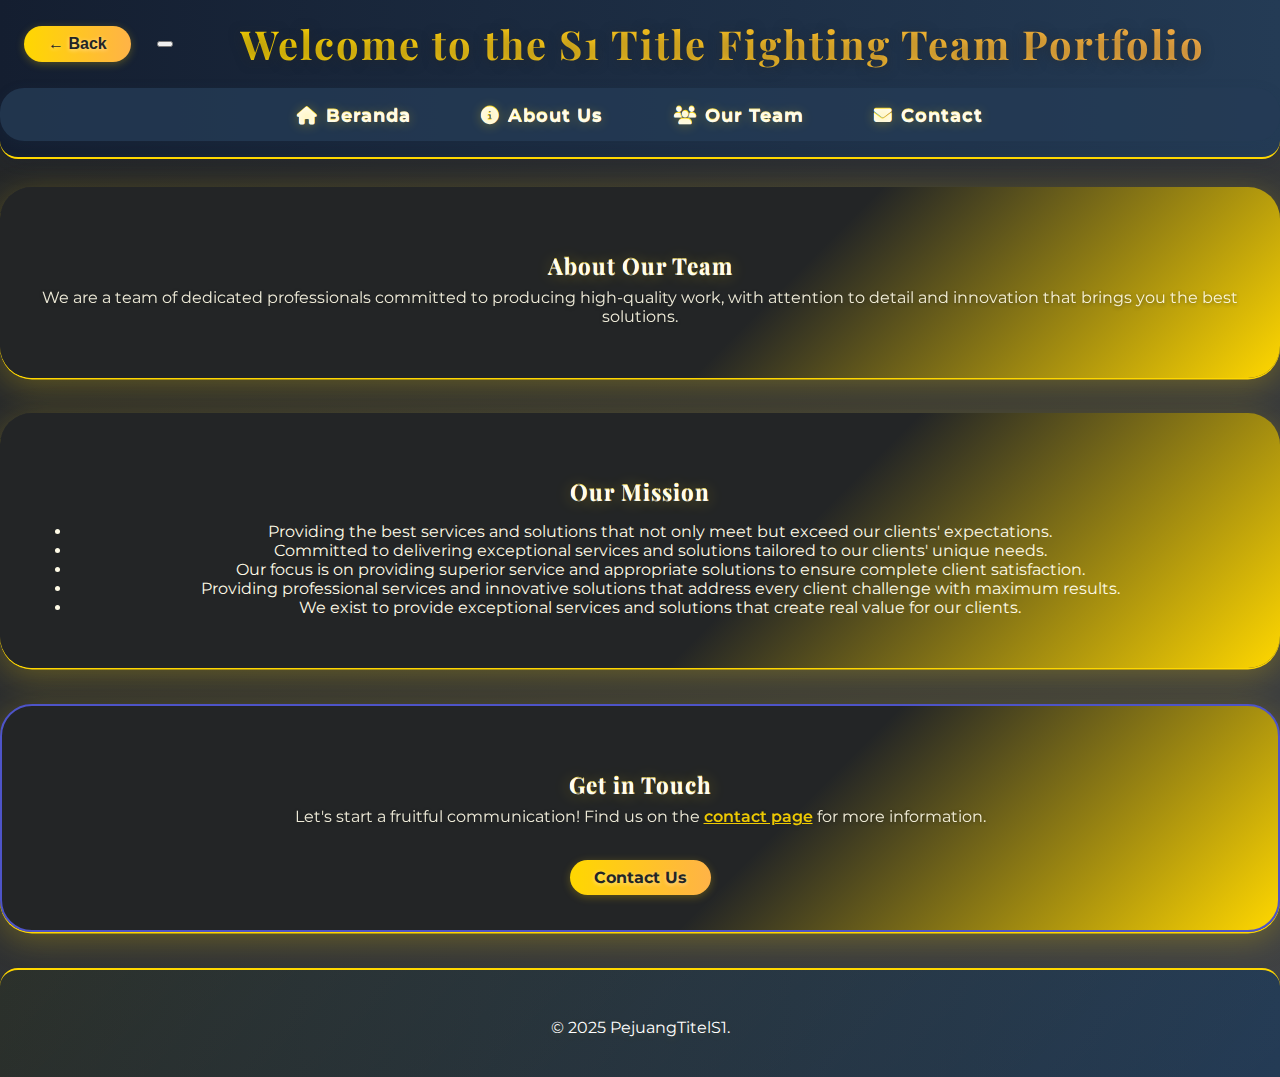
<file: about.html>
<!DOCTYPE html>
<html lang="en">
<head>
    <meta charset="UTF-8">
    <meta name="viewport" content="width=device-width, initial-scale=1.0">
    <title>Team Portfolio</title>
    <link rel="stylesheet" href="css/styles.css">
    <link rel="stylesheet" href="https://cdnjs.cloudflare.com/ajax/libs/font-awesome/6.4.2/css/all.min.css">
    <!-- Google Fonts for luxury look -->
    <link href="https://fonts.googleapis.com/css2?family=Montserrat:wght@600;700&family=Playfair+Display:wght@700&display=swap" rel="stylesheet">
</head>
<body class="luxury-bg">
    <header class="modern-header luxury-header">
        <div class="header-top">
            <button class="back-btn luxury-btn" onclick="history.back()">&#8592; Back</button>
            <button class="hamburger luxury-hamburger" id="hamburger-btn" aria-label="Open navigation">
                <span></span>
                <span></span>
                <span></span>
            </button>
            <div class="header-text">
                <h1 class="header-title">
                    <span class="header-gradient">Welcome to the S1 Title Fighting Team Portfolio</span>
                </h1>
            </div>
        </div>
        <nav>
            <ul class="modern-navbar luxury-navbar" id="main-navbar">
                <li><a href="index.html"><i class="fa fa-home"></i> Beranda</a></li>
                <li><a href="about.html"><i class="fa fa-info-circle"></i> About Us</a></li>
                <li><a href="team.html"><i class="fa fa-users"></i> Our Team</a></li>
                <li><a href="contact.html"><i class="fa fa-envelope"></i> Contact</a></li>
            </ul>
        </nav>
    </header>
    <main class="center-main">
        <section class="info-section luxury-card animate-fadein">
            <h2 class="luxury-name">About Our Team</h2>
            <p class="luxury-bio">We are a team of dedicated professionals committed to producing high-quality work, with attention to detail and innovation that brings you the best solutions.</p>
        </section>
        <section class="info-section luxury-card animate-fadein">
            <h2 class="luxury-name">Our Mission</h2>
            <ul class="mission-list">
                <li>Providing the best services and solutions that not only meet but exceed our clients' expectations.</li>
                <li>Committed to delivering exceptional services and solutions tailored to our clients' unique needs.</li>
                <li>Our focus is on providing superior service and appropriate solutions to ensure complete client satisfaction.</li>
                <li>Providing professional services and innovative solutions that address every client challenge with maximum results.</li>
                <li>We exist to provide exceptional services and solutions that create real value for our clients.</li>
            </ul>
        </section>
        <section class="info-section contact-highlight luxury-card animate-fadein">
            <h2 class="luxury-name">Get in Touch</h2>
            <p class="luxury-bio">Let's start a fruitful communication! Find us on the <a href="contact.html" class="contact-link">contact page</a> for more information.</p>
            <a href="contact.html" class="contact-btn luxury-btn">Contact Us</a>
        </section>
    </main>
    <footer class="luxury-footer">
        <p>&copy; 2025 PejuangTitelS1.</p>
    </footer>
    <a href="https://wa.me/6285834428378?text=Halo%20saya%20tertarik%20dengan%20jasa%20anda" class="wa-float" target="_blank" aria-label="Chat via WhatsApp">
        <i class="fab fa-whatsapp"></i>
        <span class="wa-tooltip">Chat via WhatsApp</span>
    </a>
    <script src="js/main.js"></script>
    <script>
    window.addEventListener('scroll', function() {
        const waBtn = document.querySelector('.wa-float');
        if (window.scrollY > 120) {
            waBtn.classList.add('show');
        } else {
            waBtn.classList.remove('show');
        }
    });
    </script>
</body>
</html>
</file>
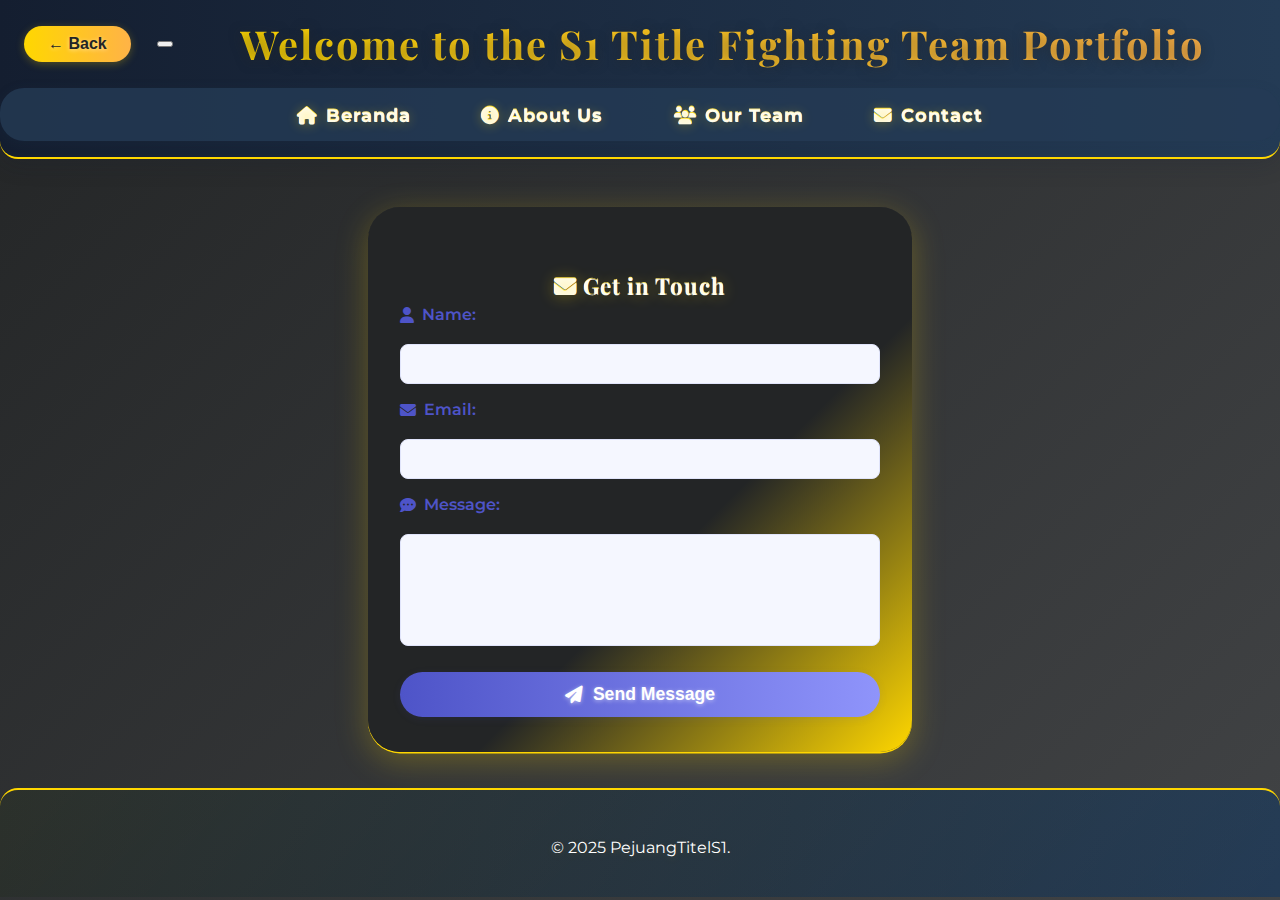
<file: contact.html>
<!DOCTYPE html>
<html lang="en">
<head>
    <meta charset="UTF-8">
    <meta name="viewport" content="width=device-width, initial-scale=1.0">
    <title>Team Portfolio</title>
    <link rel="stylesheet" href="css/styles.css">
    <link rel="stylesheet" href="https://cdnjs.cloudflare.com/ajax/libs/font-awesome/6.4.2/css/all.min.css">
    <!-- Google Fonts for luxury look -->
    <link href="https://fonts.googleapis.com/css2?family=Montserrat:wght@600;700&family=Playfair+Display:wght@700&display=swap" rel="stylesheet">
</head>
<body class="luxury-bg">
    <header class="modern-header luxury-header">
        <div class="header-top">
            <button class="back-btn luxury-btn" onclick="history.back()">&#8592; Back</button>
            <button class="hamburger luxury-hamburger" id="hamburger-btn" aria-label="Open navigation">
                <span></span>
                <span></span>
                <span></span>
            </button>
            <div class="header-text">
                <h1 class="header-title">
                    <span class="header-gradient">Welcome to the S1 Title Fighting Team Portfolio</span>
                </h1>
            </div>
        </div>
        <nav>
            <ul class="modern-navbar luxury-navbar" id="main-navbar">
                <li><a href="index.html"><i class="fa fa-home"></i> Beranda</a></li>
                <li><a href="about.html"><i class="fa fa-info-circle"></i> About Us</a></li>
                <li><a href="team.html"><i class="fa fa-users"></i> Our Team</a></li>
                <li><a href="contact.html"><i class="fa fa-envelope"></i> Contact</a></li>
            </ul>
        </nav>
    </header>
    <main>
        <section class="contact-section luxury-card animate-fadein">
            <h2 class="contact-title luxury-name"><i class="fa fa-envelope"></i> Get in Touch</h2>
            <form class="contact-form" action="https://formspree.io/f/xovnyrnq" method="POST">
                <label for="name"><i class="fa fa-user"></i> Name:</label>
                <input type="text" id="name" name="name" required class="luxury-input">

                <label for="email"><i class="fa fa-envelope"></i> Email:</label>
                <input type="email" id="email" name="email" required class="luxury-input">

                <label for="message"><i class="fa fa-comment-dots"></i> Message:</label>
                <textarea id="message" name="message" required class="luxury-input"></textarea>

                <button type="submit" class="luxury-btn"><i class="fa fa-paper-plane"></i> Send Message</button>
            </form>
        </section>
    </main>
    <footer class="luxury-footer">
        <p>&copy; 2025 PejuangTitelS1.</p>
    </footer>
    <a href="https://wa.me/6285834428378?text=Halo%20saya%20tertarik%20dengan%20jasa%20anda" class="wa-float" target="_blank" aria-label="Chat via WhatsApp">
        <i class="fab fa-whatsapp"></i>
        <span class="wa-tooltip">Chat via WhatsApp</span>
    </a>
    <script src="js/main.js"></script>
    <script>
    window.addEventListener('scroll', function() {
        const waBtn = document.querySelector('.wa-float');
        if (window.scrollY > 120) {
            waBtn.classList.add('show');
        } else {
            waBtn.classList.remove('show');
        }
    });
    </script>
</body>
</html>
</file>
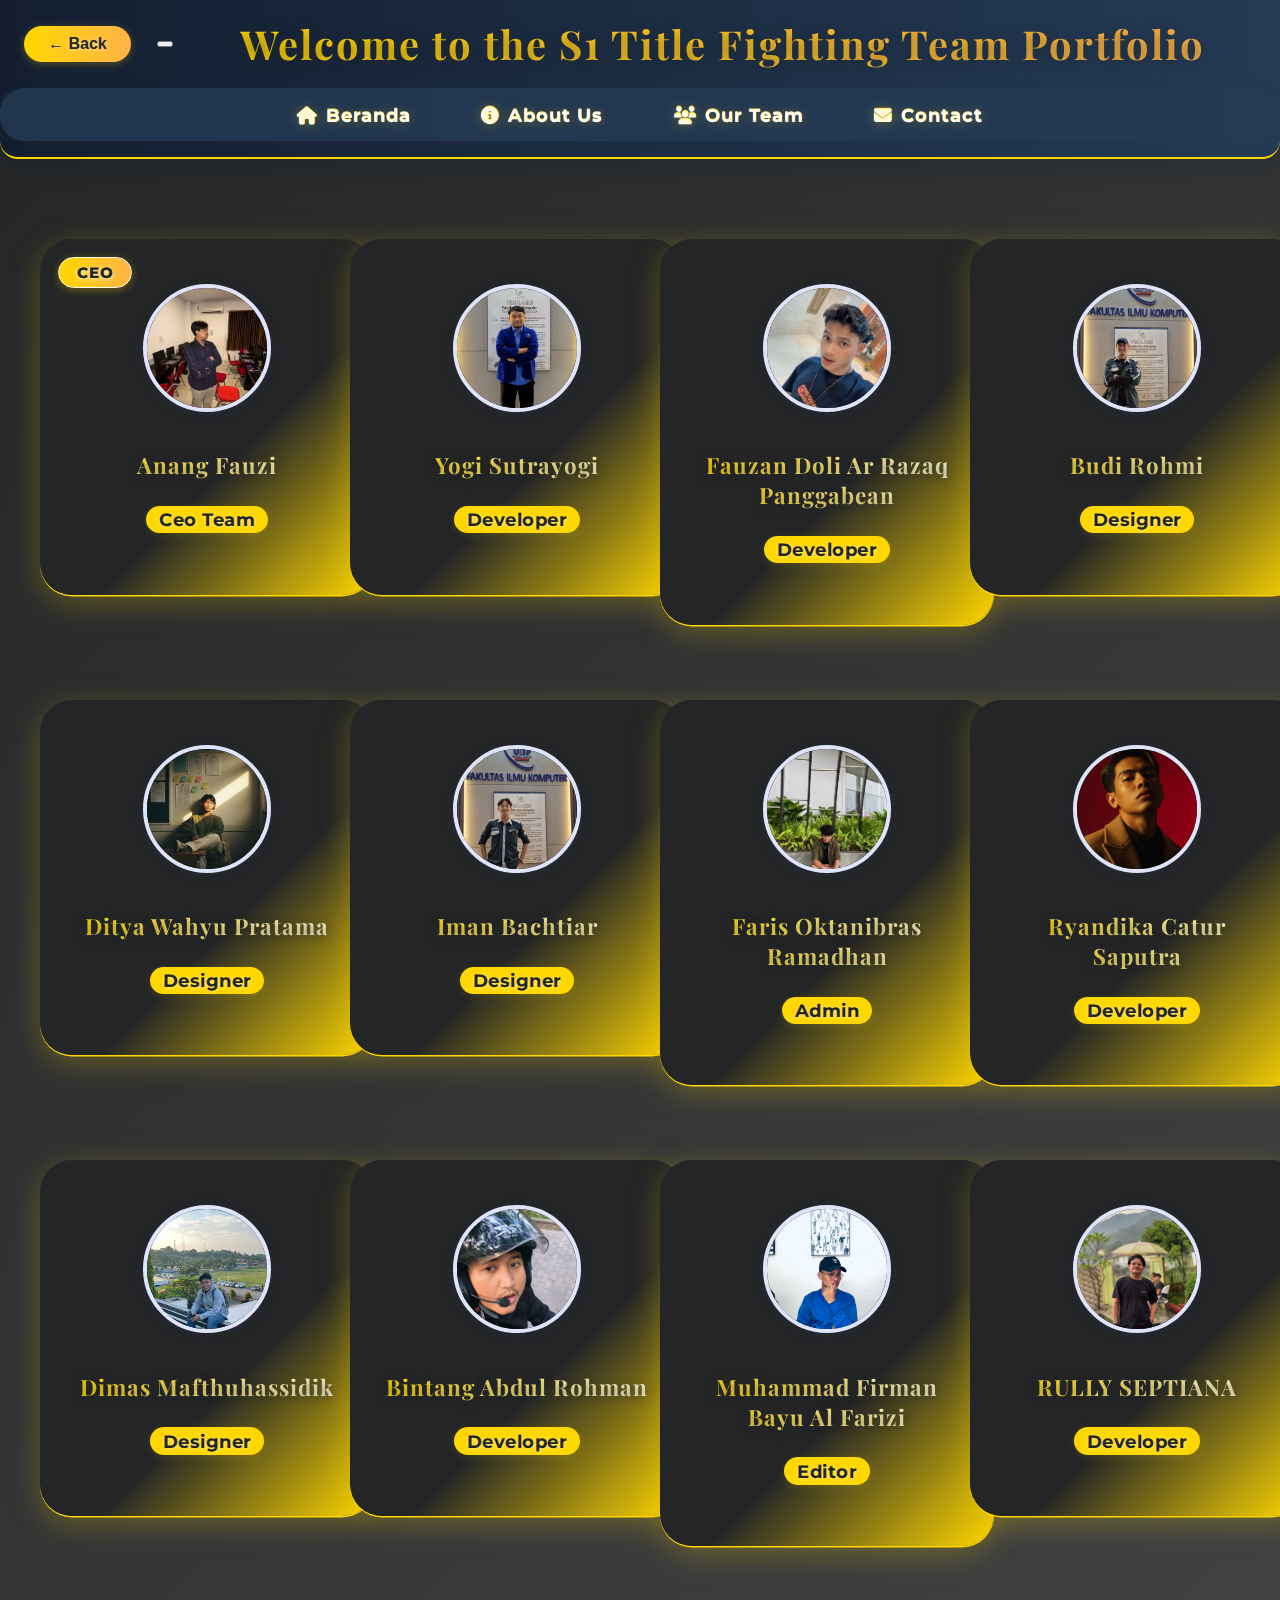
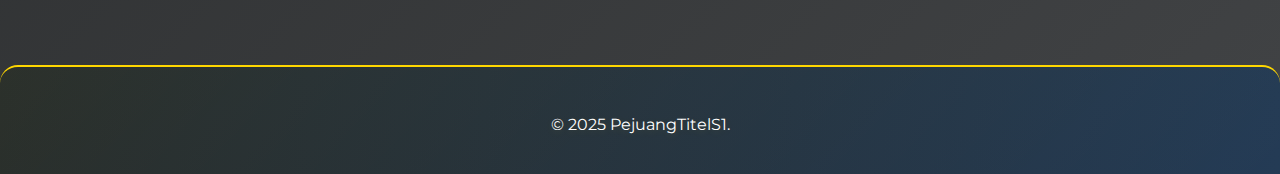
<file: team.html>
<!DOCTYPE html>
<html lang="en">
<head>
    <meta charset="UTF-8">
    <meta name="viewport" content="width=device-width, initial-scale=1.0">
    <title>Team Portfolio</title>
    <link rel="stylesheet" href="css/styles.css">
    <link rel="stylesheet" href="https://cdnjs.cloudflare.com/ajax/libs/font-awesome/6.4.2/css/all.min.css">
    <!-- Google Fonts for luxury look -->
    <link href="https://fonts.googleapis.com/css2?family=Montserrat:wght@600;700&family=Playfair+Display:wght@700&display=swap" rel="stylesheet">
</head>
<body class="luxury-bg">
    <header class="modern-header luxury-header">
        <div class="header-top">
            <button class="back-btn luxury-btn" onclick="history.back()">&#8592; Back</button>
            <button class="hamburger luxury-hamburger" id="hamburger-btn" aria-label="Open navigation">
                <span></span>
                <span></span>
                <span></span>
            </button>
            <div class="header-text">
                <h1 class="header-title">
                    <span class="header-gradient">Welcome to the S1 Title Fighting Team Portfolio</span>
                </h1>
            </div>
        </div>
        <nav>
            <ul class="modern-navbar luxury-navbar" id="main-navbar">
                <li><a href="index.html"><i class="fa fa-home"></i> Beranda</a></li>
                <li><a href="about.html"><i class="fa fa-info-circle"></i> About Us</a></li>
                <li><a href="team.html"><i class="fa fa-users"></i> Our Team</a></li>
                <li><a href="contact.html"><i class="fa fa-envelope"></i> Contact</a></li>
            </ul>
        </nav>
    </header>
    <main>
        <section id="team-members" class="team-members-grid luxury-team-grid">
            <article class="team-member luxury-card animate-fadein">
                <div class="luxury-badge">CEO</div>
                <img src="img/16.jpg"  class="profile-photo luxury-photo">
                <h2 class="luxury-name">Anang Fauzi</h2>
                <p class="role luxury-role">Ceo Team</p>
                <p class="bio luxury-bio"></p>
            </article>
            <article class="team-member luxury-card animate-fadein">
                <img src="img/8.jpg"  class="profile-photo luxury-photo">
                <h2 class="luxury-name">Yogi Sutrayogi</h2>
                <p class="role luxury-role">Developer</p>
                <p class="bio luxury-bio"></p>
            </article>
            <article class="team-member luxury-card animate-fadein">
                <img src="img/7.jpg"  class="profile-photo luxury-photo">
                <h2 class="luxury-name">Fauzan Doli Ar Razaq Panggabean</h2>
                <p class="role luxury-role">Developer</p>
                <p class="bio luxury-bio"></p>
            </article>
            <article class="team-member luxury-card animate-fadein">
                <img src="img/13.jpg"  class="profile-photo luxury-photo">
                <h2 class="luxury-name">Budi Rohmi</h2>
                <p class="role luxury-role">Designer</p>
                <p class="bio luxury-bio"></p>
            </article>
            <article class="team-member luxury-card animate-fadein">
                <img src="img/17.jpg"  class="profile-photo luxury-photo">
                <h2 class="luxury-name">Ditya Wahyu Pratama</h2>
                <p class="role luxury-role">Designer</p>
                <p class="bio luxury-bio"></p>
            </article>
            <article class="team-member luxury-card animate-fadein">
                <img src="img/14.jpg"  class="profile-photo luxury-photo">
                <h2 class="luxury-name">Iman Bachtiar</h2>
                <p class="role luxury-role">Designer</p>
                <p class="bio luxury-bio"></p>
            </article>
            <article class="team-member luxury-card animate-fadein">
                <img src="img/15.jpg"  class="profile-photo luxury-photo">
                <h2 class="luxury-name">Faris Oktanibras Ramadhan</h2>
                <p class="role luxury-role">Admin</p>
                <p class="bio luxury-bio"></p>
            </article>
            <article class="team-member luxury-card animate-fadein">
                <img src="img/11.jpg"  class="profile-photo luxury-photo">
                <h2 class="luxury-name">Ryandika Catur Saputra</h2>
                <p class="role luxury-role">Developer</p>
                <p class="bio luxury-bio"></p>
            </article>
            <article class="team-member luxury-card animate-fadein">
                <img src="img/12.jpg"  class="profile-photo luxury-photo">
                <h2 class="luxury-name">Dimas Mafthuhassidik</h2>
                <p class="role luxury-role">Designer</p>
                <p class="bio luxury-bio"></p>
            </article>
            <article class="team-member luxury-card animate-fadein">
                <img src="img/18.jpg"  class="profile-photo luxury-photo">
                <h2 class="luxury-name">Bintang Abdul Rohman</h2>
                <p class="role luxury-role">Developer</p>
                <p class="bio luxury-bio"></p>
            </article>
            <article class="team-member luxury-card animate-fadein">
                <img src="img/3.jpg"  class="profile-photo luxury-photo">
                <h2 class="luxury-name">Muhammad Firman Bayu Al Farizi</h2>
                <p class="role luxury-role">Editor</p>
                <p class="bio luxury-bio"></p>
            </article>
            <article class="team-member luxury-card animate-fadein">
                <img src="img/9.jpg"  class="profile-photo luxury-photo">
                <h2 class="luxury-name">RULLY SEPTIANA</h2>
                <p class="role luxury-role">Developer</p>
                <p class="bio luxury-bio"></p>
            </article>
        </section>
    </main>
    <footer class="luxury-footer">
        <p>&copy; 2025 PejuangTitelS1.</p>
    </footer>
    <a href="https://wa.me/6285834428378?text=Halo%20saya%20tertarik%20dengan%20jasa%20anda" class="wa-float" target="_blank" aria-label="Chat via WhatsApp">
        <i class="fab fa-whatsapp"></i>
        <span class="wa-tooltip">Chat via WhatsApp</span>
    </a>
    <script src="js/main.js"></script>
    <script>
    window.addEventListener('scroll', function() {
        const waBtn = document.querySelector('.wa-float');
        if (window.scrollY > 120) {
            waBtn.classList.add('show');
        } else {
            waBtn.classList.remove('show');
        }
    });
    </script>
</body>
</html>
</file>
<file: css/styles.css>
body {
    font-family: Arial, sans-serif;
    margin: 0;
    padding: 0;
    background-color: #f4f4f4;
    color: #232526; /* Default body text color */
}

/* Modern & Clean Header/Navbar */
header,
.modern-header {
    background: linear-gradient(90deg, #4e54c8 0%, #8f94fb 100%);
    box-shadow: 0 2px 12px rgba(78,84,200,0.10);
    border-radius: 0 0 18px 18px;
    margin-bottom: 28px;
    padding: 0;
}

.header-top {
    display: flex;
    align-items: center;
    justify-content: space-between;
    gap: 16px;
    padding: 16px 24px 0 24px;
    min-height: 56px;
}

.header-text {
    display: flex;
    flex-direction: column;
    align-items: center;
    flex: 1;
}

.header-title {
    font-size: 1.5em;
    font-weight: 800;
    margin: 0;
    padding: 0;
    text-align: center;
    letter-spacing: 1px;
    color: #232526; /* Header title color */
}

.header-gradient {
    font-size: 1.5em;
    font-weight: 800;
    background: linear-gradient(90deg, #fff 0%, #e0e4fa 100%);
    -webkit-background-clip: text;
    -webkit-text-fill-color: transparent;
    background-clip: text;
    text-fill-color: transparent;
    letter-spacing: 1.5px;
    line-height: 1.2;
    margin: 0;
    padding: 0;
}

.back-btn {
    background: #fff;
    color: #4e54c8;
    border: none;
    border-radius: 18px;
    padding: 7px 18px;
    font-size: 1em;
    font-weight: 600;
    cursor: pointer;
    box-shadow: 0 1px 4px rgba(0,0,0,0.08);
    transition: background 0.3s, color 0.3s;
    margin-right: 10px;
    height: 36px;
}
.back-btn:hover {
    background: #4e54c8;
    color: #fff;
}

nav,
nav ul {
    margin: 0;
    padding: 0;
}

nav ul {
    display: flex;
    justify-content: center;
    gap: 30px;
    list-style: none;
}

nav ul li a,
.modern-navbar li a {
    color: #fff;
    text-decoration: none;
    font-weight: 600;
    font-size: 1.08em;
    padding: 8px 20px;
    border-radius: 20px;
    transition: background 0.3s, color 0.3s;
    display: flex;
    align-items: center;
    gap: 8px;
}

nav ul li a:hover,
nav ul li a:focus,
.modern-navbar li a:hover,
.modern-navbar li a:focus {
    background: #fff;
    color: #4e54c8;
    box-shadow: 0 2px 8px rgba(0,0,0,0.08);
}

.modern-navbar {
    display: flex;
    justify-content: center;
    gap: 24px;
    list-style: none;
    padding: 0;
    margin: 12px 0 0 0;
}

.modern-navbar li a {
    color: #fff;
    text-decoration: none;
    font-weight: 600;
    font-size: 1.08em;
    padding: 8px 20px;
    border-radius: 20px;
    transition: background 0.3s, color 0.3s;
    display: flex;
    align-items: center;
    gap: 8px;
}

.modern-navbar li a:hover,
.modern-navbar li a:focus {
    background: #fff;
    color: #4e54c8;
    box-shadow: 0 2px 8px rgba(0,0,0,0.08);
}

.container {
    width: 80%;
    margin: auto;
    overflow: hidden;
}

footer {
    text-align: center;
    padding: 18px 0 10px 0;
    color: #232526; /* Footer text color */
    font-size: 1em;
    background: #ffd70011; /* Footer background with gold tint */
    border-radius: 18px 18px 0 0;
    margin-top: 36px;
    text-shadow: 0 2px 8px #ffd70022; /* Footer text shadow */
}

/* Team Section */
.team-members-grid {
    display: flex;
    justify-content: center;
    align-items: flex-start;
    gap: 32px;
    flex-wrap: wrap;
    margin: 40px auto 32px auto;
    max-width: 1100px;
}

.team-member {
    background: #fff;
    border-radius: 18px;
    box-shadow: 0 4px 24px rgba(78,84,200,0.10);
    padding: 32px 28px 28px 28px;
    max-width: 320px;
    width: 100%;
    text-align: center;
    transition: transform 0.2s, box-shadow 0.2s;
    margin-bottom: 12px;
    position: relative;
}

.team-member:hover {
    transform: translateY(-6px) scale(1.04);
    box-shadow: 0 8px 32px rgba(78,84,200,0.15);
}

.team-member img,
.profile-photo {
    width: 120px;
    height: 120px;
    object-fit: cover;
    border-radius: 50%;
    margin-bottom: 16px;
    border: 4px solid #e0e4fa;
    box-shadow: 0 2px 12px rgba(78,84,200,0.10);
    background: #f5f7ff;
}

.team-member h2 {
    color: #ffd700; /* Team member title color */
    margin-bottom: 8px;
    font-size: 1.4em;
    font-weight: 700;
    text-shadow: 0 2px 8px #23252699; /* Title text shadow */
}

.team-member .role {
    color: #232526; /* Role text color */
    background: #ffd700; /* Role background color */
    border-radius: 1rem;
    padding: 0.2rem 0.8rem;
    display: inline-block;
    font-weight: 700;
    margin-bottom: 10px;
    box-shadow: 0 2px 8px #ffd70022;
}

.team-member .bio {
    color: #232526; /* Bio text color */
}

/* Contact Section */
.contact-section {
    max-width: 480px;
    margin: 48px auto 32px auto;
    background: #fff;
    border-radius: 18px;
    box-shadow: 0 4px 24px rgba(78,84,200,0.10);
    padding: 36px 32px 28px 32px;
    text-align: center;
}

.contact-title {
    color: #ffd700; /* Contact title color */
    font-size: 2em;
    margin-bottom: 24px;
    font-weight: 700;
    letter-spacing: 1px;
    text-shadow: 0 2px 8px #23252699; /* Title text shadow */
}

.contact-form {
    display: flex;
    flex-direction: column;
    gap: 16px;
}

.contact-form label {
    text-align: left;
    color: #4e54c8;
    font-weight: 600;
    margin-bottom: 4px;
    font-size: 1em;
    display: flex;
    align-items: center;
    gap: 8px;
}

.contact-form input,
.contact-form textarea {
    padding: 10px 14px;
    border: 1.5px solid #e0e4fa;
    border-radius: 8px;
    font-size: 1em;
    background: #f5f7ff;
    transition: border 0.2s, box-shadow 0.2s;
    resize: none;
}

.contact-form input:focus,
.contact-form textarea:focus {
    border: 1.5px solid #4e54c8;
    outline: none;
    background: #fff;
    box-shadow: 0 2px 8px rgba(78,84,200,0.10);
}

.contact-form textarea {
    min-height: 90px;
    max-height: 200px;
}

.contact-form button {
    background: linear-gradient(90deg, #4e54c8 0%, #8f94fb 100%);
    color: #fff;
    border: none;
    border-radius: 25px;
    padding: 12px 0;
    font-size: 1.1em;
    font-weight: 700;
    cursor: pointer;
    margin-top: 10px;
    transition: background 0.2s, color 0.2s, box-shadow 0.2s;
    box-shadow: 0 2px 8px rgba(78,84,200,0.10);
    display: flex;
    align-items: center;
    justify-content: center;
    gap: 10px;
}

.contact-form button:hover {
    background: #fff;
    color: #4e54c8;
    border: 1.5px solid #4e54c8;
    box-shadow: 0 4px 16px rgba(78,84,200,0.18);
}

/* Hero Section */
.hero-section {
    background: linear-gradient(90deg, #e0e4fa 0%, #f5f7ff 100%);
    display: flex;
    flex-direction: column;
    align-items: center;
    justify-content: center;
    padding: 48px 20px 36px 20px;
    border-radius: 20px;
    box-shadow: 0 4px 24px rgba(78,84,200,0.10);
    margin-bottom: 32px;
    text-align: center;
}

.hero-img {
    width: 220px;
    height: 220px;
    object-fit: cover;
    border-radius: 50%;
    margin-bottom: 22px;
    box-shadow: 0 4px 24px rgba(78,84,200,0.13);
    border: 6px solid #fff;
    background: #e0e4fa;
    transition: transform 0.3s, box-shadow 0.3s;
}
.hero-img:hover {
    transform: scale(1.05) rotate(-2deg);
    box-shadow: 0 8px 32px rgba(78,84,200,0.18);
}

.hero-title {
    color: #ffd700; /* Hero title color */
    font-size: 2.1em;
    margin-bottom: 10px;
    font-weight: 700;
    letter-spacing: 1px;
    text-shadow: 0 2px 8px #23252699; /* Title text shadow */
}

.hero-subtitle {
    color: #fffbe7; /* Hero subtitle color */
    font-size: 1.15em;
    max-width: 600px;
    margin: 0 auto;
    line-height: 1.6;
    text-shadow: 0 1px 4px #23252688; /* Subtitle text shadow */
}

/* Parallax Hero Section */
.parallax-hero {
    background: url('../img/hero-bg.jpg'), linear-gradient(135deg, #232526 0%, #ffd700 100%);
    background-size: cover;
    background-attachment: fixed;
    background-position: center 0;
    position: relative;
    z-index: 1;
}

/* Gallery Section */
.gallery-section {
    width: 100%;
    max-width: 1100px;
    margin: 0 auto 32px auto;
    text-align: center;
    background: linear-gradient(120deg, #e0e4fa 60%, #f5f7ff 100%);
    border-radius: 24px;
    box-shadow: 0 6px 32px rgba(78,84,200,0.10);
    padding: 32px 0 40px 0;
    animation: fadeInUp 1s cubic-bezier(.77,0,.18,1);
}

.gallery-section h2 {
    color: #4e54c8;
    margin-bottom: 28px;
    font-size: 2.2em;
    letter-spacing: 1.5px;
    font-weight: 800;
    text-shadow: 0 2px 12px #fff8;
    animation: fadeIn 1.2s;
}

.gallery-grid {
    display: grid;
    grid-template-columns: repeat(auto-fit, minmax(220px, 1fr));
    gap: 28px;
    justify-items: center;
    padding: 0 18px;
}

.gallery-item {
    background: linear-gradient(135deg, #232526 0%, #ffd700 100%);
    border-radius: 18px;
    box-shadow: 0 6px 32px #ffd70044, 0 2px 12px #23252655;
    overflow: hidden;
    transition: transform 0.35s cubic-bezier(.77,0,.18,1), box-shadow 0.35s, border 0.3s;
    width: 100%;
    max-width: 260px;
    animation: fadeInUp 1.2s;
    position: relative;
    border: 2.5px solid #ffd700;
}

.gallery-item:hover {
    transform: translateY(-12px) scale(1.05) rotate(-2deg);
    box-shadow: 0 16px 48px #ffd70088, 0 2px 12px #23252699;
    border: 2.5px solid #fffbe7;
    z-index: 2;
}

.gallery-item img {
    width: 100%;
    height: 170px;
    object-fit: cover;
    display: block;
    filter: grayscale(0%) brightness(1.08) contrast(1.12) saturate(1.2);
    transition: filter 0.3s, box-shadow 0.3s;
    border-bottom: 2px solid #ffd700;
    box-shadow: 0 4px 24px #ffd70033;
    background: linear-gradient(90deg, #232526 0%, #ffd700 100%);
}

.gallery-item:hover img {
    filter: grayscale(0%) brightness(1.18) contrast(1.22) saturate(1.4);
    box-shadow: 0 8px 32px #ffd70077, 0 2px 12px #23252699;
}

.gallery-caption {
    padding: 16px 10px;
    font-weight: 700;
    color: #fff;
    background: rgba(78,84,200,0.85);
    font-size: 1.13em;
    letter-spacing: 1px;
    border-radius: 0 0 18px 18px;
    box-shadow: 0 -2px 12px #4e54c822;
    transition: background 0.3s;
}

.gallery-item:hover .gallery-caption {
    background: #ffd700; /* Caption background on hover */
    color: #232526; /* Caption text color on hover */
}

/* Contact Highlight Section */
.contact-highlight {
    background: linear-gradient(90deg, #e0e4fa 0%, #f5f7ff 100%);
    border: 2px solid #4e54c8;
    box-shadow: 0 4px 24px rgba(78,84,200,0.10);
    margin-top: 32px;
}

.contact-link {
    color: #ffd700; /* Contact link color */
    text-decoration: underline;
    font-weight: 600;
    transition: color 0.2s;
}
.contact-link:hover {
    color: #fffbe7; /* Contact link hover color */
}

.contact-btn {
    display: inline-block;
    margin-top: 18px;
    padding: 10px 28px;
    background: #4e54c8;
    color: #fff;
    border-radius: 25px;
    text-decoration: none;
    font-weight: 700;
    font-size: 1.1em;
    box-shadow: 0 2px 8px rgba(78,84,200,0.10);
    transition: background 0.2s, color 0.2s;
}

.contact-btn:hover {
    background: #8f94fb;
    color: #222;
}

/* Hero Section */
.hero-section {
    background: linear-gradient(90deg, #e0e4fa 0%, #f5f7ff 100%);
    display: flex;
    flex-direction: column;
    align-items: center;
    justify-content: center;
    padding: 48px 20px 36px 20px;
    border-radius: 20px;
    box-shadow: 0 4px 24px rgba(78,84,200,0.10);
    margin-bottom: 32px;
    text-align: center;
}

.hero-img {
    width: 220px;
    height: 220px;
    object-fit: cover;
    border-radius: 50%;
    margin-bottom: 22px;
    box-shadow: 0 4px 24px rgba(78,84,200,0.13);
    border: 6px solid #fff;
    background: #e0e4fa;
    transition: transform 0.3s, box-shadow 0.3s;
}
.hero-img:hover {
    transform: scale(1.05) rotate(-2deg);
    box-shadow: 0 8px 32px rgba(78,84,200,0.18);
}

.hero-title {
    color: #ffd700; /* Hero title color */
    font-size: 2.1em;
    margin-bottom: 10px;
    font-weight: 700;
    letter-spacing: 1px;
    text-shadow: 0 2px 8px #23252699; /* Title text shadow */
}

.hero-subtitle {
    color: #fffbe7; /* Hero subtitle color */
    font-size: 1.15em;
    max-width: 600px;
    margin: 0 auto;
    line-height: 1.6;
    text-shadow: 0 1px 4px #23252688; /* Subtitle text shadow */
}

/* Divider antar section */
.luxury-divider {
    width: 100%;
    max-width: 900px;
    margin: 2.5rem auto 2.5rem auto;
    border: none;
    border-top: 2.5px dashed #ffd70088;
    opacity: 0.7;
    box-shadow: 0 2px 12px #ffd70022;
}

/* Animated Statistics Section */
.stats-section {
    background: linear-gradient(135deg, #232526 60%, #ffd700 100%);
    border-radius: 2rem;
    box-shadow: 0 8px 32px #ffd70044, 0 1.5px 0 #ffd700;
    color: #fffbe7;
    padding: 2.5rem 1.5rem 2rem 1.5rem;
    margin: 0 auto 2.5rem auto;
    max-width: 900px;
    text-align: center;
    position: relative;
    overflow: hidden;
}
.stats-section .luxury-name {
    font-size: 2rem;
    margin-bottom: 2.2rem;
    background: linear-gradient(90deg, #ffd700 0%, #fffbe7 100%);
    -webkit-background-clip: text;
    -webkit-text-fill-color: transparent;
    background-clip: text;
    text-fill-color: transparent;
    text-shadow: 0 2px 16px #ffd70055, 0 1px 0 #fff;
}
.stats-grid {
    display: flex;
    justify-content: center;
    gap: 3.5rem;
    flex-wrap: wrap;
    margin-top: 1.5rem;
}
.stat-item {
    min-width: 120px;
    margin-bottom: 1.5rem;
}
.stat-number {
    font-size: 2.8rem;
    font-family: 'Playfair Display', serif;
    font-weight: 700;
    color: #ffd700;
    text-shadow: 0 2px 16px #ffd70055, 0 1px 0 #fff;
    margin-bottom: 0.5rem;
    transition: color 0.3s;
}
.stat-label {
    font-size: 1.1rem;
    color: #fffbe7;
    letter-spacing: 1px;
    font-family: 'Montserrat', Arial, sans-serif;
    text-shadow: 0 1px 8px #23252699;
}
.stat-item:hover .stat-number {
    color: #fffbe7;
}

@media (max-width: 900px) {
    .stats-grid {
        gap: 1.5rem;
    }
    .stat-item {
        min-width: 90px;
    }
}
@media (max-width: 700px) {
    .stats-grid {
        flex-direction: column;
        align-items: center;
        gap: 1.2rem;
    }
    .stat-number {
        font-size: 2rem;
    }
    .stats-section {
        padding: 1.2rem 0.5rem;
    }
    .luxury-divider {
        margin: 1.2rem auto;
    }
}

/* Gallery Section */
.gallery-section {
    width: 100%;
    max-width: 1100px;
    margin: 0 auto 32px auto;
    text-align: center;
    background: linear-gradient(120deg, #e0e4fa 60%, #f5f7ff 100%);
    border-radius: 24px;
    box-shadow: 0 6px 32px rgba(78,84,200,0.10);
    padding: 32px 0 40px 0;
    animation: fadeInUp 1s cubic-bezier(.77,0,.18,1);
}

.gallery-section h2 {
    color: #4e54c8;
    margin-bottom: 28px;
    font-size: 2.2em;
    letter-spacing: 1.5px;
    font-weight: 800;
    text-shadow: 0 2px 12px #fff8;
    animation: fadeIn 1.2s;
}

.gallery-grid {
    display: grid;
    grid-template-columns: repeat(auto-fit, minmax(220px, 1fr));
    gap: 28px;
    justify-items: center;
    padding: 0 18px;
}

.gallery-item {
    background: linear-gradient(135deg, #232526 0%, #ffd700 100%);
    border-radius: 18px;
    box-shadow: 0 6px 32px #ffd70044, 0 2px 12px #23252655;
    overflow: hidden;
    transition: transform 0.35s cubic-bezier(.77,0,.18,1), box-shadow 0.35s, border 0.3s;
    width: 100%;
    max-width: 260px;
    animation: fadeInUp 1.2s;
    position: relative;
    border: 2.5px solid #ffd700;
}

.gallery-item:hover {
    transform: translateY(-12px) scale(1.05) rotate(-2deg);
    box-shadow: 0 16px 48px #ffd70088, 0 2px 12px #23252699;
    border: 2.5px solid #fffbe7;
    z-index: 2;
}

.gallery-item img {
    width: 100%;
    height: 170px;
    object-fit: cover;
    display: block;
    filter: grayscale(0%) brightness(1.08) contrast(1.12) saturate(1.2);
    transition: filter 0.3s, box-shadow 0.3s;
    border-bottom: 2px solid #ffd700;
    box-shadow: 0 4px 24px #ffd70033;
    background: linear-gradient(90deg, #232526 0%, #ffd700 100%);
}

.gallery-item:hover img {
    filter: grayscale(0%) brightness(1.18) contrast(1.22) saturate(1.4);
    box-shadow: 0 8px 32px #ffd70077, 0 2px 12px #23252699;
}

.gallery-caption {
    padding: 16px 10px;
    font-weight: 700;
    color: #fff;
    background: rgba(78,84,200,0.85);
    font-size: 1.13em;
    letter-spacing: 1px;
    border-radius: 0 0 18px 18px;
    box-shadow: 0 -2px 12px #4e54c822;
    transition: background 0.3s;
}

.gallery-item:hover .gallery-caption {
    background: #ffd700; /* Caption background on hover */
    color: #232526; /* Caption text color on hover */
}

/* Contact Highlight Section */
.contact-highlight {
    background: linear-gradient(90deg, #e0e4fa 0%, #f5f7ff 100%);
    border: 2px solid #4e54c8;
    box-shadow: 0 4px 24px rgba(78,84,200,0.10);
    margin-top: 32px;
}

.contact-link {
    color: #ffd700; /* Contact link color */
    text-decoration: underline;
    font-weight: 600;
    transition: color 0.2s;
}
.contact-link:hover {
    color: #fffbe7; /* Contact link hover color */
}

.contact-btn {
    display: inline-block;
    margin-top: 18px;
    padding: 10px 28px;
    background: #4e54c8;
    color: #fff;
    border-radius: 25px;
    text-decoration: none;
    font-weight: 700;
    font-size: 1.1em;
    box-shadow: 0 2px 8px rgba(78,84,200,0.10);
    transition: background 0.2s, color 0.2s;
}

.contact-btn:hover {
    background: #8f94fb;
    color: #222;
}

/* Hero Section */
.hero-section {
    background: linear-gradient(90deg, #e0e4fa 0%, #f5f7ff 100%);
    display: flex;
    flex-direction: column;
    align-items: center;
    justify-content: center;
    padding: 48px 20px 36px 20px;
    border-radius: 20px;
    box-shadow: 0 4px 24px rgba(78,84,200,0.10);
    margin-bottom: 32px;
    text-align: center;
}

.hero-img {
    width: 220px;
    height: 220px;
    object-fit: cover;
    border-radius: 50%;
    margin-bottom: 22px;
    box-shadow: 0 4px 24px rgba(78,84,200,0.13);
    border: 6px solid #fff;
    background: #e0e4fa;
    transition: transform 0.3s, box-shadow 0.3s;
}
.hero-img:hover {
    transform: scale(1.05) rotate(-2deg);
    box-shadow: 0 8px 32px rgba(78,84,200,0.18);
}

.hero-title {
    color: #ffd700; /* Hero title color */
    font-size: 2.1em;
    margin-bottom: 10px;
    font-weight: 700;
    letter-spacing: 1px;
    text-shadow: 0 2px 8px #23252699; /* Title text shadow */
}

.hero-subtitle {
    color: #fffbe7; /* Hero subtitle color */
    font-size: 1.15em;
    max-width: 600px;
    margin: 0 auto;
    line-height: 1.6;
    text-shadow: 0 1px 4px #23252688; /* Subtitle text shadow */
}

/* FAQ Section */
.faq-section {
    margin: 2.5rem auto;
    padding: 2.5rem 1.5rem 2rem 1.5rem;
    background: linear-gradient(135deg, #232526 60%, #ffd700 100%);
    border-radius: 2rem;
    box-shadow: 0 8px 32px #ffd70044, 0 1.5px 0 #ffd700;
    color: #fffbe7;
    position: relative;
    overflow: hidden;
}
.faq-section .luxury-name {
    font-size: 2rem;
    margin-bottom: 2rem;
    text-align: center;
    background: linear-gradient(90deg, #ffd700 0%, #fffbe7 100%);
    -webkit-background-clip: text;
    -webkit-text-fill-color: transparent;
    background-clip: text;
    text-fill-color: transparent;
    text-shadow: 0 2px 16px #ffd70055, 0 1px 0 #fff;
}
.faq-list {
    max-width: 700px;
    margin: 0 auto;
}
.faq-item {
    margin-bottom: 1.2rem;
    border-radius: 1rem;
    background: rgba(36,59,85,0.85);
    box-shadow: 0 2px 12px #ffd70022;
    overflow: hidden;
}
.faq-question {
    width: 100%;
    background: none;
    border: none;
    color: #ffd700;
    font-size: 1.15rem;
    font-family: 'Montserrat', Arial, sans-serif;
    font-weight: 700;
    text-align: left;
    padding: 1.1rem 1.7rem;
    cursor: pointer;
    outline: none;
    display: flex;
    align-items: center;
    gap: 0.8rem;
    transition: background 0.2s, color 0.2s;
    border-bottom: 1px solid #ffd70033;
}
.faq-question:hover, .faq-question:focus {
    background: #ffd70022;
    color: #232526;
}
.faq-question i {
    font-size: 1.1em;
    transition: transform 0.3s;
}
.faq-answer {
    background: rgba(255,255,255,0.07);
    color: #fffbe7;
    font-size: 1.05rem;
    padding: 0 1.7rem;
    max-height: 0;
    overflow: hidden;
    transition: max-height 0.35s cubic-bezier(.77,0,.18,1), padding 0.2s;
    border-top: 1px solid #ffd70044;
}
.faq-answer p {
    margin: 1rem 0;
}
.faq-item .faq-answer[style*="max-height"] {
    padding: 1rem 1.7rem;
    background: #ffd70022;
    color: #232526;
}
.faq-item .faq-answer[style*="max-height"] a {
    color: #4e54c8;
    text-decoration: underline;
    font-weight: 600;
}

/* WhatsApp Floating Button */
.wa-float {
    position: fixed;
    right: 28px;
    bottom: 32px;
    z-index: 1202;
    background: linear-gradient(90deg, #25d366 0%, #128c7e 100%);
    color: #fff;
    border-radius: 50%;
    width: 62px;
    height: 62px;
    display: flex;
    align-items: center;
    justify-content: center;
    font-size: 2.2rem;
    box-shadow: 0 4px 24px #25d36655, 0 1.5px 0 #fffbe7;
    transition: background 0.2s, box-shadow 0.2s, transform 0.2s, opacity 0.3s;
    opacity: 0;
    pointer-events: none;
    text-decoration: none;
}
.wa-float.show {
    opacity: 1;
    pointer-events: auto;
    transform: translateY(0);
}
.wa-float:hover, .wa-float:focus {
    background: linear-gradient(90deg, #128c7e 0%, #25d366 100%);
    color: #ffd700;
    box-shadow: 0 8px 32px #25d36699;
    outline: none;
}
.wa-float .wa-tooltip {
    display: none;
    position: absolute;
    right: 70px;
    background: #232526;
    color: #ffd700;
    padding: 7px 18px;
    border-radius: 1.2rem;
    font-size: 1rem;
    font-weight: 700;
    white-space: nowrap;
    box-shadow: 0 2px 8px #23252655;
    top: 50%;
    transform: translateY(-50%);
    z-index: 1203;
    letter-spacing: 1px;
}
.wa-float:hover .wa-tooltip,
.wa-float:focus .wa-tooltip {
    display: block;
}

/* Testimonial Section - luxury look */
.testimonial-section {
    margin: 2.5rem auto;
    padding: 2.5rem 1.5rem 2rem 1.5rem;
    background: linear-gradient(135deg, #232526 60%, #ffd700 100%);
    border-radius: 2rem;
    box-shadow: 0 8px 32px #ffd70044, 0 1.5px 0 #ffd700;
    color: #fffbe7;
    position: relative;
    overflow: hidden;
}
.testimonial-section .luxury-name {
    font-size: 2rem;
    margin-bottom: 2rem;
    text-align: center;
    background: linear-gradient(90deg, #ffd700 0%, #fffbe7 100%);
    -webkit-background-clip: text;
    -webkit-text-fill-color: transparent;
    background-clip: text;
    text-fill-color: transparent;
    text-shadow: 0 2px 16px #ffd70055, 0 1px 0 #fff;
}
.testimonial-grid {
    display: flex;
    gap: 2rem;
    justify-content: center;
    flex-wrap: wrap;
}
.testimonial-item {
    background: rgba(36,59,85,0.85);
    border-radius: 1.5rem;
    box-shadow: 0 4px 24px #ffd70033;
    padding: 1.7rem 1.3rem 1.3rem 1.3rem;
    max-width: 320px;
    min-width: 220px;
    flex: 1 1 220px;
    margin-bottom: 1rem;
    color: #ffd700;
    text-align: center;
    border: 1.5px solid #ffd70055;
    transition: transform 0.2s, box-shadow 0.2s, background 0.3s, color 0.3s;
    animation: fadeInLuxury 1.2s cubic-bezier(.77,0,.18,1);
}
.testimonial-item:hover {
    transform: translateY(-8px) scale(1.04) rotate(-1deg);
    box-shadow: 0 8px 32px #ffd70077;
    background: #ffd700;
    color: #232526;
    border: 1.5px solid #ffd700;
}
.testimonial-text {
    font-size: 1.08rem;
    font-style: italic;
    margin-bottom: 1.2rem;
    color: inherit;
    text-shadow: 0 1px 8px #23252699;
    min-height: 60px;
    display: flex;
    align-items: center;
    justify-content: center;
}
.testimonial-item:hover .testimonial-text {
    color: #232526;
    text-shadow: 0 1px 8px #ffd70099;
}
.testimonial-author {
    display: flex;
    align-items: center;
    justify-content: center;
    gap: 1rem;
    margin-top: 1rem;
}
.testimonial-photo {
    width: 48px;
    height: 48px;
    border-radius: 50%;
    border: 2px solid #ffd700;
    object-fit: cover;
    box-shadow: 0 2px 8px #ffd70055;
    background: #fff;
}
.testimonial-author span {
    color: inherit;
    font-weight: 700;
    font-size: 1rem;
    text-align: left;
    line-height: 1.2;
}
.testimonial-author small {
    color: #fffbe7;
    font-weight: 400;
    font-size: 0.95em;
    display: block;
}
.testimonial-stars {
    margin-bottom: 0.7rem;
    font-size: 1.15em;
    color: #ffd700;
    letter-spacing: 1px;
    text-shadow: 0 2px 8px #ffd70099;
}
.testimonial-stars .fa-star,
.testimonial-stars .fa-star-half-alt {
    color: #ffd700;
    margin-right: 2px;
}

@media (max-width: 900px) {
    .testimonial-grid {
        flex-direction: column;
        align-items: center;
        gap: 1.5rem;
    }
    .testimonial-item {
        max-width: 95vw;
    }
}
@media (max-width: 700px) {
    .luxury-card,
    .faq-section,
    .testimonial-section {
        padding: 1.2rem 0.5rem;
    }
    .faq-list {
        padding: 0 0.2rem;
    }
    .faq-question {
        font-size: 1rem;
        padding: 0.8rem 1rem;
    }
    .faq-answer {
        font-size: 0.98rem;
        padding: 0 1rem;
    }
    .wa-float {
        right: 16px;
        bottom: 16px;
        width: 52px;
        height: 52px;
        font-size: 1.5rem;
    }
    .wa-float .wa-tooltip {
        right: 58px;
        font-size: 0.95rem;
        padding: 6px 12px;
    }
}

/* Fade-in animation for cards */
@keyframes fadeInLuxury {
    from { opacity: 0; transform: translateY(40px) scale(0.98);}
    to { opacity: 1; transform: translateY(0) scale(1);}
}
.animate-fadein {
    animation: fadeInLuxury 1.1s cubic-bezier(.77,0,.18,1);
}

/* CEO Badge */
.luxury-badge {
    position: absolute;
    top: 18px;
    left: 18px;
    background: linear-gradient(90deg, #ffd700 0%, #ffb347 100%);
    color: #232526;
    font-weight: 800;
    font-size: 0.95rem;
    padding: 0.3rem 1.1rem;
    border-radius: 1rem;
    box-shadow: 0 2px 8px #ffd70055;
    letter-spacing: 1px;
    z-index: 2;
    font-family: 'Montserrat', Arial, sans-serif;
    border: 1.5px solid #fffbe7;
    text-shadow: 0 1px 4px #fffbe7;
    pointer-events: none;
}

/* Responsive badge */
@media (max-width: 700px) {
    .luxury-badge {
        top: 10px;
        left: 10px;
        font-size: 0.85rem;
        padding: 0.2rem 0.7rem;
    }
}

/* Luxury background */
.luxury-bg {
    background: linear-gradient(135deg, #232526 0%, #414345 100%);
    font-family: 'Montserrat', Arial, sans-serif;
    color: #f5f5f7;
    min-height: 100vh;
}

/* Luxury Header */
.luxury-header {
    background: linear-gradient(90deg, #141e30 0%, #243b55 100%);
    box-shadow: 0 4px 24px rgba(20,30,48,0.2);
    border-bottom: 2px solid #ffd700;
    padding-bottom: 1rem;
}

.header-title .header-gradient {
    background: linear-gradient(90deg, #ffd700 0%, #ffb347 100%);
    -webkit-background-clip: text;
    -webkit-text-fill-color: transparent;
    font-family: 'Playfair Display', serif;
    font-size: 2.5rem;
    letter-spacing: 2px;
    font-weight: 700;
    text-shadow: 0 2px 12px #23252688; /* Tambahan agar warna lebih kontras */
}

.luxury-navbar {
    display: flex;
    justify-content: center;
    gap: 2rem;
    background: rgba(36,59,85,0.8);
    border-radius: 1.5rem;
    margin: 1rem auto 0 auto;
    padding: 0.5rem 2rem;
    box-shadow: 0 2px 12px rgba(36,59,85,0.15);
}

.luxury-navbar li a {
    /* Gradient gold text */
    background: linear-gradient(90deg, #ffd700 0%, #fffbe7 100%);
    -webkit-background-clip: text;
    -webkit-text-fill-color: transparent;
    background-clip: text;
    text-emphasis-color: transparent;
    font-weight: 700;
    font-size: 1.1rem;
    padding: 0.5rem 1.2rem;
    border-radius: 1rem;
    transition: background 0.3s, color 0.3s, box-shadow 0.3s, text-shadow 0.3s;
    text-shadow: 0 2px 12px #ffd70055, 0 1px 0 #fff;
    letter-spacing: 1px;
}

.luxury-navbar li a:hover, .luxury-navbar li a:focus {
    background: #ffd700;
    -webkit-background-clip: unset;
    -webkit-text-fill-color: #232526;
    background-clip: unset;
    text-emphasis-color: #232526;
    color: #232526 !important;
    box-shadow: 0 2px 16px #ffd70088;
    text-shadow: 0 2px 12px #fffbe7, 0 1px 0 #ffd700;
}

.luxury-btn {
    background: linear-gradient(90deg, #ffd700 0%, #ffb347 100%);
    color: #232526;
    border: none;
    border-radius: 1.2rem;
    padding: 0.5rem 1.5rem;
    font-weight: 700;
    font-size: 1rem;
    box-shadow: 0 2px 8px #ffd70044;
    cursor: pointer;
    transition: background 0.3s, color 0.3s;
    text-shadow: 0 1px 4px #fff8;
}

.luxury-btn:hover {
    background: #232526;
    color: #ffd700;
}

.luxury-hamburger span {
    background: #ffd700;
}

/* Luxury Team Grid */
.luxury-team-grid {
    display: grid;
    grid-template-columns: repeat(auto-fit, minmax(260px, 1fr));
    gap: 2.5rem;
    padding: 3rem 2rem;
    max-width: 1200px;
    margin: 2rem auto;
}

/* Luxury Card */
.luxury-card {
    background: linear-gradient(135deg, #232526 60%, #ffd700 100%);
    border-radius: 2rem;
    box-shadow: 0 8px 32px #ffd70044, 0 1.5px 0 #ffd700;
    padding: 2.8rem 2rem 2.2rem 2rem;
    text-align: center;
    position: relative;
    overflow: hidden;
    transition: transform 0.25s cubic-bezier(.77,0,.18,1), box-shadow 0.25s cubic-bezier(.77,0,.18,1), border 0.25s;
    color: #fffbe7;
    margin-bottom: 2.2rem;
}
.luxury-card:hover {
    transform: translateY(-10px) scale(1.03) rotate(-1deg);
    box-shadow: 0 16px 48px #ffd70099, 0 1.5px 0 #ffd700;
    border: 2.5px solid #fffbe7;
    z-index: 2;
}

.luxury-photo {
    width: 110px;
    height: 110px;
    object-fit: cover;
    border-radius: 50%;
    border: 4px solid #ffd700;
    box-shadow: 0 4px 24px #ffd70033;
    margin-bottom: 1.2rem;
    background: #fff;
}

.luxury-name {
    font-family: 'Playfair Display', serif;
    font-size: 1.4rem;
    color: transparent;
    background: linear-gradient(90deg, #ffd700 0%, #fffbe7 100%);
    -webkit-background-clip: text;
    -webkit-text-fill-color: transparent;
    background-clip: text;
    text-fill-color: transparent;
    margin-bottom: 0.3rem;
    letter-spacing: 1px;
    text-shadow: 0 2px 16px #ffd70055, 0 1px 0 #fff;
}

.luxury-role {
    font-size: 1.1rem;
    color: #232526;
    background: #ffd700;
    padding: 0.3rem 1rem;
    border-radius: 1rem;
    display: inline-block;
    margin-bottom: 0.7rem;
    font-weight: 700;
    letter-spacing: 0.5px;
    box-shadow: 0 2px 8px #ffd70033;
    text-shadow: 0 1px 4px #fff8;
}

.luxury-bio {
    color: #fffbe7;
    font-size: 1rem;
    margin-top: 0.5rem;
    opacity: 0.92;
    text-shadow: 0 1px 4px #23252688;
}

/* Luxury Footer */
.luxury-footer {
    background: linear-gradient(90deg, #141e30 0%, #243b55 100%);
    padding: 2rem 0;
    border-top: 2px solid #ffd700;
    color: #fff;
    text-align: center;
    position: relative;
    overflow: hidden;
}

.luxury-footer::before {
    content: "";
    position: absolute;
    top: 0;
    left: 0;
    right: 0;
    height: 100%;
    background: linear-gradient(135deg, rgba(255,215,0,0.1) 0%, rgba(255,255,255,0) 100%);
    z-index: 1;
}

.luxury-footer h2 {
    font-size: 1.8rem;
    margin-bottom: 1rem;
    position: relative;
    z-index: 2;
}

.luxury-footer p {
    font-size: 1rem;
    margin-bottom: 0.5rem;
    position: relative;
    z-index: 2;
}

.luxury-footer a {
    color: #ffd700;
    text-decoration: underline;
    font-weight: 600;
    transition: color 0.3s;
    position: relative;
    z-index: 2;
}

.luxury-footer a:hover {
    color: #fffbe7;
}

.luxury-footer .social-icons {
    margin-top: 1rem;
    display: flex;
    justify-content: center;
    gap: 1.5rem;
}

.luxury-footer .social-icons a {
    font-size: 1.7rem;
    color: #ffd700;
    transition: transform 0.3s, color 0.3s, text-shadow 0.3s;
    text-shadow: 0 2px 8px #ffd70044;
    position: relative;
    z-index: 2;
}

.luxury-footer .social-icons a:hover {
    transform: scale(1.2) rotate(-8deg);
    color: #fffbe7;
    text-shadow: 0 4px 16px #ffd70099;
}

/* Dark/Light Mode Toggle */
.mode-toggle {
    margin-left: 18px;
    background: linear-gradient(90deg, #ffd700 0%, #ffb347 100%);
    color: #232526;
    border: none;
    border-radius: 50%;
    width: 42px;
    height: 42px;
    font-size: 1.3rem;
    display: flex;
    align-items: center;
    justify-content: center;
    box-shadow: 0 2px 8px #ffd70044;
    cursor: pointer;
    transition: background 0.3s, color 0.3s;
}
.mode-toggle:hover {
    background: #232526;
    color: #ffd700;
}

/* Light Mode Styles */
body.light-mode {
    background: linear-gradient(135deg, #fffbe7 0%, #e0e4fa 100%);
    color: #232526;
}
body.light-mode .luxury-header,
body.light-mode .luxury-footer {
    background: linear-gradient(90deg, #fffbe7 0%, #ffd700 100%);
    color: #232526;
    border-bottom: 2px solid #232526;
}
body.light-mode .luxury-card,
body.light-mode .stats-section,
body.light-mode .faq-section,
body.light-mode .testimonial-section {
    background: linear-gradient(135deg, #fffbe7 60%, #ffd700 100%);
    color: #232526;
    box-shadow: 0 8px 32px #ffd70033, 0 1.5px 0 #ffd700;
}
body.light-mode .luxury-name,
body.light-mode .stats-section .luxury-name,
body.light-mode .faq-section .luxury-name,
body.light-mode .testimonial-section .luxury-name {
    background: linear-gradient(90deg, #232526 0%, #4e54c8 100%);
    -webkit-background-clip: text;
    -webkit-text-fill-color: transparent;
    background-clip: text;
    text-fill-color: transparent;
}
body.light-mode .luxury-btn,
body.light-mode .mode-toggle {
    background: linear-gradient(90deg, #232526 0%, #4e54c8 100%);
    color: #ffd700;
}
body.light-mode .luxury-btn:hover,
body.light-mode .mode-toggle:hover {
    background: #ffd700;
    color: #232526;
}
body.light-mode .wa-float {
    background: linear-gradient(90deg, #4e54c8 0%, #8f94fb 100%);
    color: #ffd700;
}
body.light-mode .wa-float:hover {
    background: #ffd700;
    color: #232526;
}
body.light-mode .gallery-section {
    background: linear-gradient(120deg, #fffbe7 60%, #e0e4fa 100%);
}
body.light-mode .gallery-item {
    background: linear-gradient(135deg, #ffd700 0%, #fffbe7 100%);
    border: 2.5px solid #232526;
}
body.light-mode .gallery-caption {
    background: #232526cc;
    color: #ffd700;
}
body.light-mode .gallery-item:hover .gallery-caption {
    background: #232526;
    color: #ffd700;
}
body.light-mode .testimonial-item {
    background: #fffbe7cc;
    color: #232526;
    border: 1.5px solid #ffd700;
}
body.light-mode .testimonial-item:hover {
    background: #ffd700;
    color: #232526;
}
body.light-mode .faq-item {
    background: #fffbe7cc;
    color: #232526;
    border: 1.5px solid #ffd700;
}
body.light-mode .faq-question {
    color: #232526;
}
body.light-mode .faq-question:hover {
    background: #ffd70022;
    color: #4e54c8;
}
body.light-mode .faq-answer {
    background: #ffd70022;
    color: #232526;
}

/* Back to Top Button */
.back-to-top {
    position: fixed;
    right: 30px;
    bottom: 100px;
    z-index: 1203;
    background: linear-gradient(90deg, #ffd700 0%, #ffb347 100%);
    color: #232526;
    border: none;
    border-radius: 50%;
    width: 48px;
    height: 48px;
    font-size: 1.5rem;
    box-shadow: 0 2px 8px #ffd70044;
    cursor: pointer;
    opacity: 0;
    pointer-events: none;
    transition: opacity 0.3s, background 0.3s, color 0.3s;
    display: flex;
    align-items: center;
    justify-content: center;
}
.back-to-top.show {
    opacity: 1;
    pointer-events: auto;
}
.back-to-top:hover {
    background: #232526;
    color: #ffd700;
}

/* Animation keyframes */
@keyframes fadeIn {
    from {
        opacity: 0;
        transform: translateY(10px);
    }
    to {
        opacity: 1;
        transform: translateY(0);
    }
}

@keyframes fadeInUp {
    from {
        opacity: 0;
        transform: translateY(20px);
    }
    to {
        opacity: 1;
        transform: translateY(0);
    }
}

@keyframes fadeInLuxury {
    from { opacity: 0; transform: translateY(40px) scale(0.98);}
    to { opacity: 1; transform: translateY(0) scale(1);}
}

/* Utility classes */
.text-center {
    text-align: center;
}

.mb-1 {
    margin-bottom: 0.25rem;
}

.mb-2 {
    margin-bottom: 0.5rem;
}

.mb-3 {
    margin-bottom: 1rem;
}

.mt-1 {
    margin-top: 0.25rem;
}

.mt-2 {
    margin-top: 0.5rem;
}

.mt-3 {
    margin-top: 1rem;
}

.pt-1 {
    padding-top: 0.25rem;
}

.pt-2 {
    padding-top: 0.5rem;
}

.pt-3 {
    padding-top: 1rem;
}

.pb-1 {
    padding-bottom: 0.25rem;
}

.pb-2 {
    padding-bottom: 0.5rem;
}

.pb-3 {
    padding-bottom: 1rem;
}

.d-flex {
    display: flex;
}

.flex-column {
    flex-direction: column;
}

.align-items-center {
    align-items: center;
}

.justify-content-center {
    justify-content: center;
}

.gap-1 {
    gap: 0.25rem;
}

.gap-2 {
    gap: 0.5rem;
}

.gap-3 {
    gap: 1rem;
}

.position-relative {
    position: relative;
}

.pointer-events-none {
    pointer-events: none;
}

.overflow-hidden {
    overflow: hidden;
}

.text-decoration-none {
    text-decoration: none;
}

.text-uppercase {
    text-transform: uppercase;
}

.lead {
    font-size: 1.125rem;
    font-weight: 400;
    line-height: 1.6;
}

blockquote {
    quotes: none;
}

blockquote:before,
blockquote:after {
    content: '';
    content: none;
}

blockquote {
    position: relative;
    padding: 1rem 1.5rem;
    margin: 0 0 1.5rem 0;
    border-left: 4px solid #ffd700;
    background: rgba(255, 215, 0, 0.1);
    border-radius: 0.5rem;
    animation: fadeIn 0.8s ease-out;
}

blockquote p {
    margin: 0;
    color: #232526;
    font-size: 1.1rem;
    line-height: 1.4;
}

blockquote cite {
    display: block;
    margin-top: 0.5rem;
    font-size: 0.9rem;
    color: #666;
    text-align: right;
}

/* Responsive styles */
@media (max-width: 1200px) {
    .container {
        width: 90%;
    }

    .hero-section {
        padding: 36px 20px;
    }

    .hero-img {
        width: 180px;
        height: 180px;
    }

    .hero-title {
        font-size: 1.8em;
    }

    .hero-subtitle {
        font-size: 1em;
    }

    .gallery-section h2 {
        font-size: 1.8em;
    }

    .gallery-item {
        max-width: 220px;
    }

    .team-member {
        max-width: 280px;
    }

    .contact-section {
        max-width: 400px;
    }

    .luxury-card {
        padding: 2rem 1rem;
    }

    .luxury-name {
        font-size: 1.2rem;
    }

    .luxury-role {
        font-size: 0.9rem;
    }

    .luxury-bio {
        font-size: 0.9rem;
    }

    .testimonial-item {
        padding: 1.2rem 1rem;
    }

    .testimonial-photo {
        width: 40px;
        height: 40px;
    }

    .testimonial-author span {
        font-size: 0.9rem;
    }

    .testimonial-author small {
        font-size: 0.8rem;
    }
}

@media (max-width: 900px) {
    .testimonial-grid {
        flex-direction: column;
        align-items: center;
        gap: 1.5rem;
    }
    .testimonial-item {
        max-width: 95vw;
    }
}
@media (max-width: 700px) {
    .luxury-card,
    .faq-section,
    .testimonial-section {
        padding: 1.2rem 0.5rem;
    }
    .faq-list {
        padding: 0 0.2rem;
    }
    .faq-question {
        font-size: 1rem;
        padding: 0.8rem 1rem;
    }
    .faq-answer {
        font-size: 0.98rem;
        padding: 0 1rem;
    }
    .wa-float {
        right: 16px;
        bottom: 16px;
        width: 52px;
        height: 52px;
        font-size: 1.5rem;
    }
    .wa-float .wa-tooltip {
        right: 58px;
        font-size: 0.95rem;
        padding: 6px 12px;
    }
}

/* Parallax Hero Section */
.parallax-hero {
    background: url('../img/hero-bg.jpg'), linear-gradient(135deg, #232526 0%, #ffd700 100%);
    background-size: cover;
    background-attachment: fixed;
    background-position: center 0;
    position: relative;
    z-index: 1;
}

/* Dark/Light Mode Toggle */
.mode-toggle {
    margin-left: 18px;
    background: linear-gradient(90deg, #ffd700 0%, #ffb347 100%);
    color: #232526;
    border: none;
    border-radius: 50%;
    width: 42px;
    height: 42px;
    font-size: 1.3rem;
    display: flex;
    align-items: center;
    justify-content: center;
    box-shadow: 0 2px 8px #ffd70044;
    cursor: pointer;
    transition: background 0.3s, color 0.3s;
}
.mode-toggle:hover {
    background: #232526;
    color: #ffd700;
}

/* Light Mode Styles */
body.light-mode {
    background: linear-gradient(135deg, #fffbe7 0%, #e0e4fa 100%);
    color: #232526;
}
body.light-mode .luxury-header,
body.light-mode .luxury-footer {
    background: linear-gradient(90deg, #fffbe7 0%, #ffd700 100%);
    color: #232526;
    border-bottom: 2px solid #232526;
}
body.light-mode .luxury-card,
body.light-mode .stats-section,
body.light-mode .faq-section,
body.light-mode .testimonial-section {
    background: linear-gradient(135deg, #fffbe7 60%, #ffd700 100%);
    color: #232526;
    box-shadow: 0 8px 32px #ffd70033, 0 1.5px 0 #ffd700;
}
body.light-mode .luxury-name,
body.light-mode .stats-section .luxury-name,
body.light-mode .faq-section .luxury-name,
body.light-mode .testimonial-section .luxury-name {
    background: linear-gradient(90deg, #232526 0%, #4e54c8 100%);
    -webkit-background-clip: text;
    -webkit-text-fill-color: transparent;
    background-clip: text;
    text-fill-color: transparent;
}
body.light-mode .luxury-btn,
body.light-mode .mode-toggle {
    background: linear-gradient(90deg, #232526 0%, #4e54c8 100%);
    color: #ffd700;
}
body.light-mode .luxury-btn:hover,
body.light-mode .mode-toggle:hover {
    background: #ffd700;
    color: #232526;
}
body.light-mode .wa-float {
    background: linear-gradient(90deg, #4e54c8 0%, #8f94fb 100%);
    color: #ffd700;
}
body.light-mode .wa-float:hover {
    background: #ffd700;
    color: #232526;
}
body.light-mode .gallery-section {
    background: linear-gradient(120deg, #fffbe7 60%, #e0e4fa 100%);
}
body.light-mode .gallery-item {
    background: linear-gradient(135deg, #ffd700 0%, #fffbe7 100%);
    border: 2.5px solid #232526;
}
body.light-mode .gallery-caption {
    background: #232526cc;
    color: #ffd700;
}
body.light-mode .gallery-item:hover .gallery-caption {
    background: #232526;
    color: #ffd700;
}
body.light-mode .testimonial-item {
    background: #fffbe7cc;
    color: #232526;
    border: 1.5px solid #ffd700;
}
body.light-mode .testimonial-item:hover {
    background: #ffd700;
    color: #232526;
}
body.light-mode .faq-item {
    background: #fffbe7cc;
    color: #232526;
    border: 1.5px solid #ffd700;
}
body.light-mode .faq-question {
    color: #232526;
}
body.light-mode .faq-question:hover {
    background: #ffd70022;
    color: #4e54c8;
}
body.light-mode .faq-answer {
    background: #ffd70022;
    color: #232526;
}

/* Back to Top Button */
.back-to-top {
    position: fixed;
    right: 30px;
    bottom: 100px;
    z-index: 1203;
    background: linear-gradient(90deg, #ffd700 0%, #ffb347 100%);
    color: #232526;
    border: none;
    border-radius: 50%;
    width: 48px;
    height: 48px;
    font-size: 1.5rem;
    box-shadow: 0 2px 8px #ffd70044;
    cursor: pointer;
    opacity: 0;
    pointer-events: none;
    transition: opacity 0.3s, background 0.3s, color 0.3s;
    display: flex;
    align-items: center;
    justify-content: center;
}
.back-to-top.show {
    opacity: 1;
    pointer-events: auto;
}
.back-to-top:hover {
    background: #232526;
    color: #ffd700;
}

/* Animation keyframes */
@keyframes fadeIn {
    from {
        opacity: 0;
        transform: translateY(10px);
    }
    to {
        opacity: 1;
        transform: translateY(0);
    }
}

@keyframes fadeInUp {
    from {
        opacity: 0;
        transform: translateY(20px);
    }
    to {
        opacity: 1;
        transform: translateY(0);
    }
}

@keyframes fadeInLuxury {
    from { opacity: 0; transform: translateY(40px) scale(0.98);}
    to { opacity: 1; transform: translateY(0) scale(1);}
}

/* Utility classes */
.text-center {
    text-align: center;
}

.mb-1 {
    margin-bottom: 0.25rem;
}

.mb-2 {
    margin-bottom: 0.5rem;
}

.mb-3 {
    margin-bottom: 1rem;
}

.mt-1 {
    margin-top: 0.25rem;
}

.mt-2 {
    margin-top: 0.5rem;
}

.mt-3 {
    margin-top: 1rem;
}

.pt-1 {
    padding-top: 0.25rem;
}

.pt-2 {
    padding-top: 0.5rem;
}

.pt-3 {
    padding-top: 1rem;
}

.pb-1 {
    padding-bottom: 0.25rem;
}

.pb-2 {
    padding-bottom: 0.5rem;
}

.pb-3 {
    padding-bottom: 1rem;
}

.d-flex {
    display: flex;
}

.flex-column {
    flex-direction: column;
}

.align-items-center {
    align-items: center;
}

.justify-content-center {
    justify-content: center;
}

.gap-1 {
    gap: 0.25rem;
}

.gap-2 {
    gap: 0.5rem;
}

.gap-3 {
    gap: 1rem;
}

.position-relative {
    position: relative;
}

.pointer-events-none {
    pointer-events: none;
}

.overflow-hidden {
    overflow: hidden;
}

.text-decoration-none {
    text-decoration: none;
}

.text-uppercase {
    text-transform: uppercase;
}

.lead {
    font-size: 1.125rem;
    font-weight: 400;
    line-height: 1.6;
}

blockquote {
    quotes: none;
}

blockquote:before,
blockquote:after {
    content: '';
    content: none;
}

blockquote {
    position: relative;
    padding: 1rem 1.5rem;
    margin: 0 0 1.5rem 0;
    border-left: 4px solid #ffd700;
    background: rgba(255, 215, 0, 0.1);
    border-radius: 0.5rem;
    animation: fadeIn 0.8s ease-out;
}

blockquote p {
    margin: 0;
    color: #232526;
    font-size: 1.1rem;
    line-height: 1.4;
}

blockquote cite {
    display: block;
    margin-top: 0.5rem;
    font-size: 0.9rem;
    color: #666;
    text-align: right;
}

/* Responsive styles */
@media (max-width: 1200px) {
    .container {
        width: 90%;
    }

    .hero-section {
        padding: 36px 20px;
    }

    .hero-img {
        width: 180px;
        height: 180px;
    }

    .hero-title {
        font-size: 1.8em;
    }

    .hero-subtitle {
        font-size: 1em;
    }

    .gallery-section h2 {
        font-size: 1.8em;
    }

    .gallery-item {
        max-width: 220px;
    }

    .team-member {
        max-width: 280px;
    }

    .contact-section {
        max-width: 400px;
    }

    .luxury-card {
        padding: 2rem 1rem;
    }

    .luxury-name {
        font-size: 1.2rem;
    }

    .luxury-role {
        font-size: 0.9rem;
    }

    .luxury-bio {
        font-size: 0.9rem;
    }

    .testimonial-item {
        padding: 1.2rem 1rem;
    }

    .testimonial-photo {
        width: 40px;
        height: 40px;
    }

    .testimonial-author span {
        font-size: 0.9rem;
    }

    .testimonial-author small {
        font-size: 0.8rem;
    }
}

@media (max-width: 900px) {
    .testimonial-grid {
        flex-direction: column;
        align-items: center;
        gap: 1.5rem;
    }
    .testimonial-item {
        max-width: 95vw;
    }
}
@media (max-width: 700px) {
    .luxury-card,
    .faq-section,
    .testimonial-section {
        padding: 1.2rem 0.5rem;
    }
    .faq-list {
        padding: 0 0.2rem;
    }
    .faq-question {
        font-size: 1rem;
        padding: 0.8rem 1rem;
    }
    .faq-answer {
        font-size: 0.98rem;
        padding: 0 1rem;
    }
    .wa-float {
        right: 16px;
        bottom: 16px;
        width: 52px;
        height: 52px;
        font-size: 1.5rem;
    }
    .wa-float .wa-tooltip {
        right: 58px;
        font-size: 0.95rem;
        padding: 6px 12px;
    }
}
</file>
